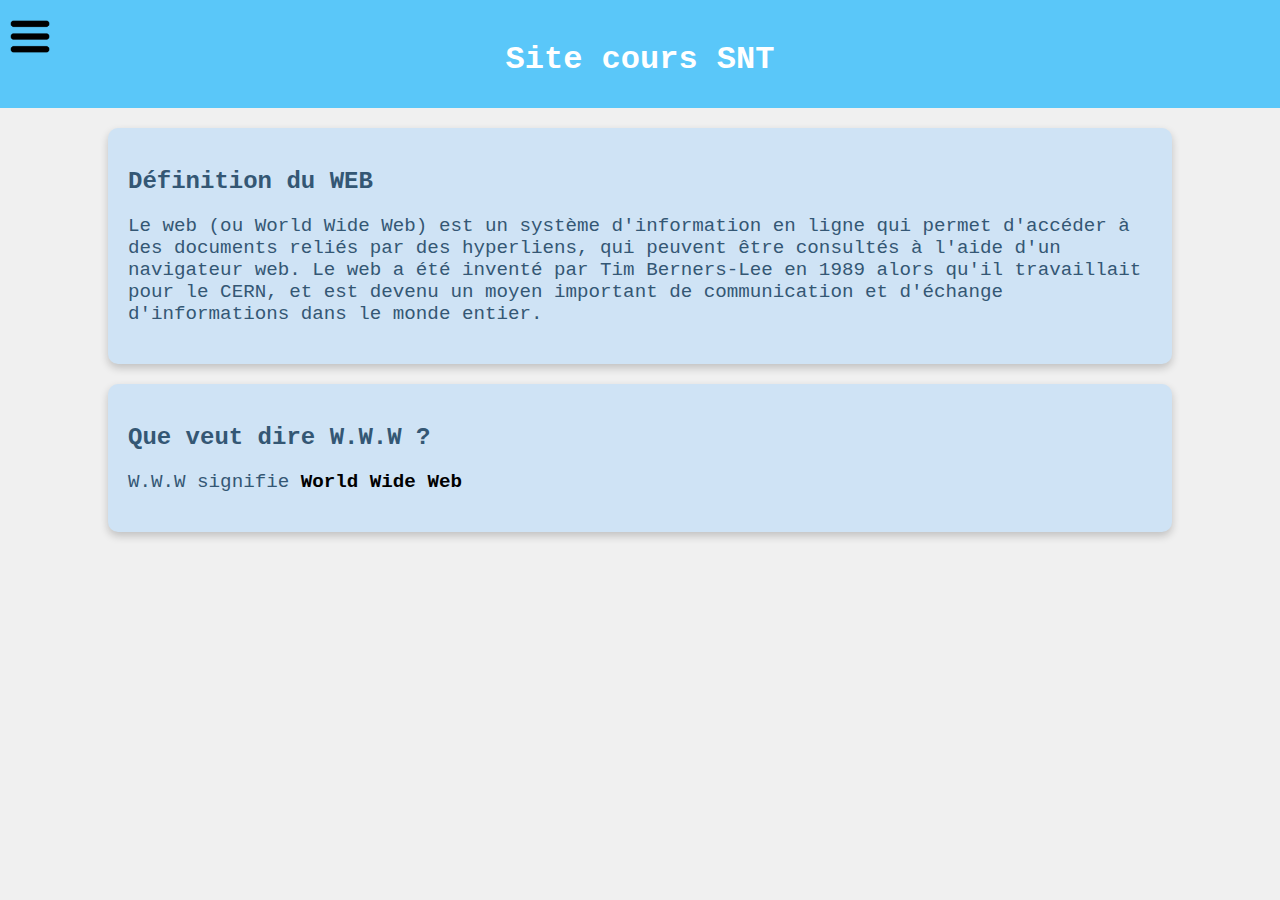
<file: index.html>
<!DOCTYPE html>
<html lang="fr">
<head>
    <meta charset="UTF-8">
    <meta name="viewport" content="width=device-width, initial-scale=1.0">
    <title>Accueil SNT</title>
    <link rel="stylesheet" href="styles.css">
</head>
<body>
    <header>
        <h1>Site cours SNT</h1>
        <div class="trigger-container">
            <img src="images/pngegg.png" alt="Menu Icon" id="trigger-image">
          </div>
          <nav id="navbar">
                <a href="html.html">Le HTML</a>
                <a href="css.html">Le CSS</a>
                <a href="url.html">Les URL</a>
                <a href="cookies.html">Les Cookies</a>
                <a href="rgpd.html">RGPD</a>
                <a href="clientserveur.html">Clients / Serveurs</a>
                <a href="webstatique.html">Web Statique</a>
                <a href="webdynamique.html">Web Dynamique</a>
                <a href="http.html">Protocole HTTP</a>
                <a href="arnaques.html">Arnaques sur Internet</a>
                <a href="index.html">Retour vers l'accueil</a>
                  <script src="script.js"></script>
    </header>
    <section class="question-block">
        <h2>Définition du WEB</h2>
        <p>Le web (ou World Wide Web) est un système d'information en ligne qui permet d'accéder à des documents reliés par des hyperliens, qui peuvent être consultés à l'aide d'un navigateur web. Le web a été inventé par Tim Berners-Lee en 1989 alors qu'il travaillait pour le CERN, et est devenu un moyen important de communication et d'échange d'informations dans le monde entier.</p>
    </section>
    <section class="question-block">
        <h2>Que veut dire W.W.W ?</h2>
        <p>W.W.W signifie <strong>World Wide Web</strong></p>
    </section>
</body>
</html>
</file>
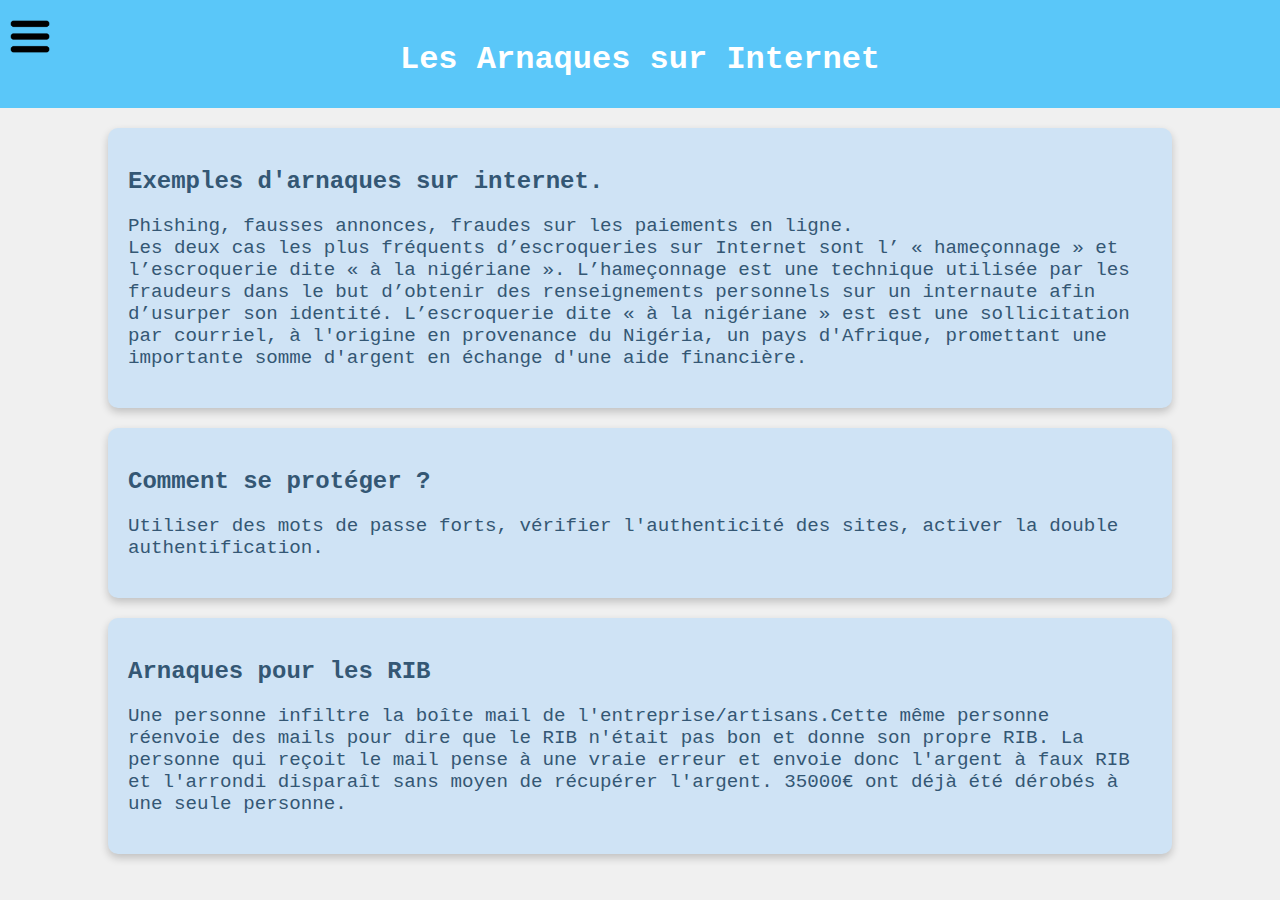
<file: arnaques.html>
<!DOCTYPE html>
<html lang="fr">
<head>
    <meta charset="UTF-8">
    <meta name="viewport" content="width=device-width, initial-scale=1.0">
    <title>Les Arnaques sur Internet</title>
    <link rel="stylesheet" href="styles.css">
</head>
<body>
    <header>
        <h1>Les Arnaques sur Internet</h1>
        <div class="trigger-container">
            <img src="images/pngegg.png" alt="Menu Icon" id="trigger-image">
          </div>
          <nav id="navbar">
                <a href="html.html">Le HTML</a>
                <a href="css.html">Le CSS</a>
                <a href="url.html">Les URL</a>
                <a href="cookies.html">Les Cookies</a>
                <a href="rgpd.html">RGPD</a>
                <a href="clientserveur.html">Clients / Serveurs</a>
                <a href="webstatique.html">Web Statique</a>
                <a href="webdynamique.html">Web Dynamique</a>
                <a href="http.html">Protocole HTTP</a>
                <a href="arnaques.html">Arnaques sur Internet</a>
                <a href="index.html">Retour vers l'accueil</a>
                  <script src="script.js"></script>
    </header>
    <section class="question-block">
        <h2>Exemples d'arnaques sur internet.</h2>
        <p>Phishing, fausses annonces, fraudes sur les paiements en ligne.<br>Les deux cas les plus fréquents d’escroqueries sur Internet sont l’ « hameçonnage » et l’escroquerie dite « à la nigériane ». L’hameçonnage est une technique utilisée par les fraudeurs dans le but d’obtenir des renseignements personnels sur un internaute afin d’usurper son identité. L’escroquerie dite « à la nigériane » est est une sollicitation par courriel, à l'origine en provenance du Nigéria, un pays d'Afrique, promettant une importante somme d'argent en échange d'une aide financière.</p>
    </section>
    <section class="question-block">
        <h2>Comment se protéger ?</h2>
        <p>Utiliser des mots de passe forts, vérifier l'authenticité des sites, activer la double authentification.</p>
    </section>
    <section class="question-block">
        <h2>Arnaques pour les RIB</h2>
        <p>Une personne infiltre la boîte mail de l'entreprise/artisans.Cette même personne réenvoie des mails pour dire que le RIB n'était pas bon et donne son propre RIB. La personne qui reçoit le mail pense à une vraie erreur et envoie donc l'argent à faux RIB et l'arrondi disparaît sans moyen de récupérer l'argent. 35000€ ont déjà été dérobés à une seule personne.</p>
    </section>
</body>
</html>
</file>
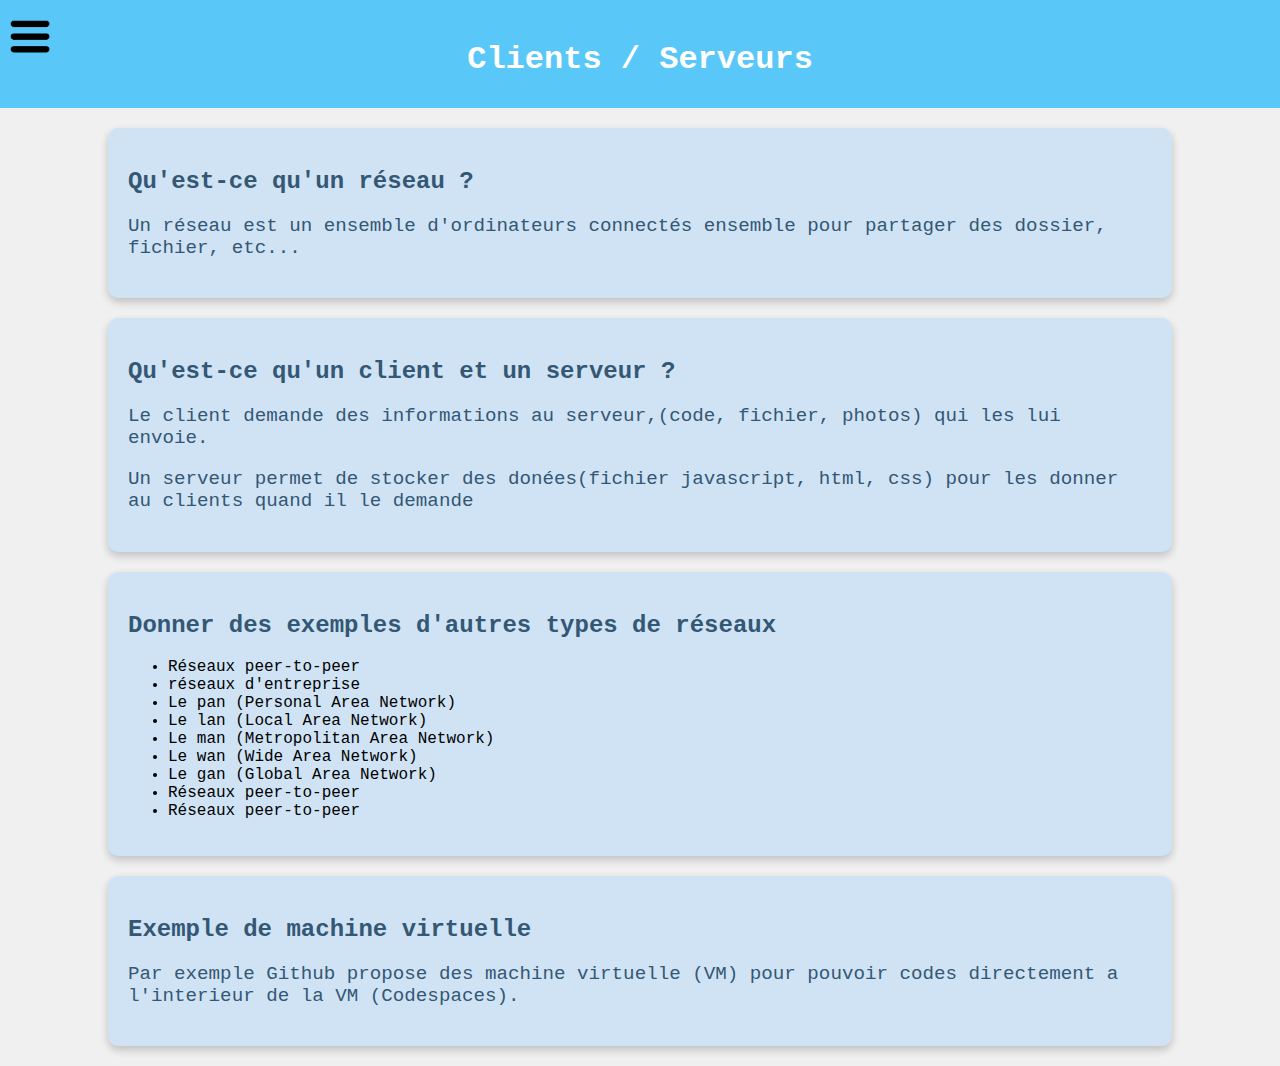
<file: clientserveur.html>
<!DOCTYPE html>
<html lang="fr">
<head>
    <meta charset="UTF-8">
    <meta name="viewport" content="width=device-width, initial-scale=1.0">
    <title>Clients / Serveurs</title>
    <link rel="stylesheet" href="styles.css">
</head>
<body>
    <header>
        <h1>Clients / Serveurs</h1>
        <div class="trigger-container">
            <img src="images/pngegg.png" alt="Menu Icon" id="trigger-image">
          </div>
          <nav id="navbar">
                <a href="html.html">Le HTML</a>
                <a href="css.html">Le CSS</a>
                <a href="url.html">Les URL</a>
                <a href="cookies.html">Les Cookies</a>
                <a href="rgpd.html">RGPD</a>
                <a href="clientserveur.html">Clients / Serveurs</a>
                <a href="webstatique.html">Web Statique</a>
                <a href="webdynamique.html">Web Dynamique</a>
                <a href="http.html">Protocole HTTP</a>
                <a href="arnaques.html">Arnaques sur Internet</a>
                <a href="index.html">Retour vers l'accueil</a>
                  <script src="script.js"></script>
    </header>
    <section class="question-block">
        <h2>Qu'est-ce qu'un réseau ?</h2>
        <p>Un réseau est un ensemble d'ordinateurs connectés ensemble pour partager des dossier, fichier, etc...</p>
    </section>
    <section class="question-block">
        <h2>Qu'est-ce qu'un client et un serveur ?</h2>
        <p>Le client demande des informations au serveur,(code, fichier, photos) qui les lui envoie.</p>
        <p>Un serveur permet de stocker des donées(fichier javascript, html, css) pour les donner au clients quand il le demande</p>
    </section>
    <section class="question-block">
        <h2>Donner des exemples d'autres types de réseaux</h2>
        <ul>
            <li>Réseaux peer-to-peer</li>
            <li>réseaux d'entreprise</li>
            <li>Le pan (Personal Area Network)</li>
            <li>Le lan (Local Area Network)</li>
            <li>Le man (Metropolitan Area Network)</li>
            <li>Le wan (Wide Area Network)</li>
            <li>Le gan (Global Area Network)</li>
            <li>Réseaux peer-to-peer</li>
            <li>Réseaux peer-to-peer</li>
            </ul>
    </section>
    <section class="question-block">
        <h2>Exemple de machine virtuelle</h2>
        <p>Par exemple Github propose des machine virtuelle (VM) pour pouvoir codes directement a l'interieur de la VM (Codespaces).</p>
    </section>
</body>
</html>
</file>
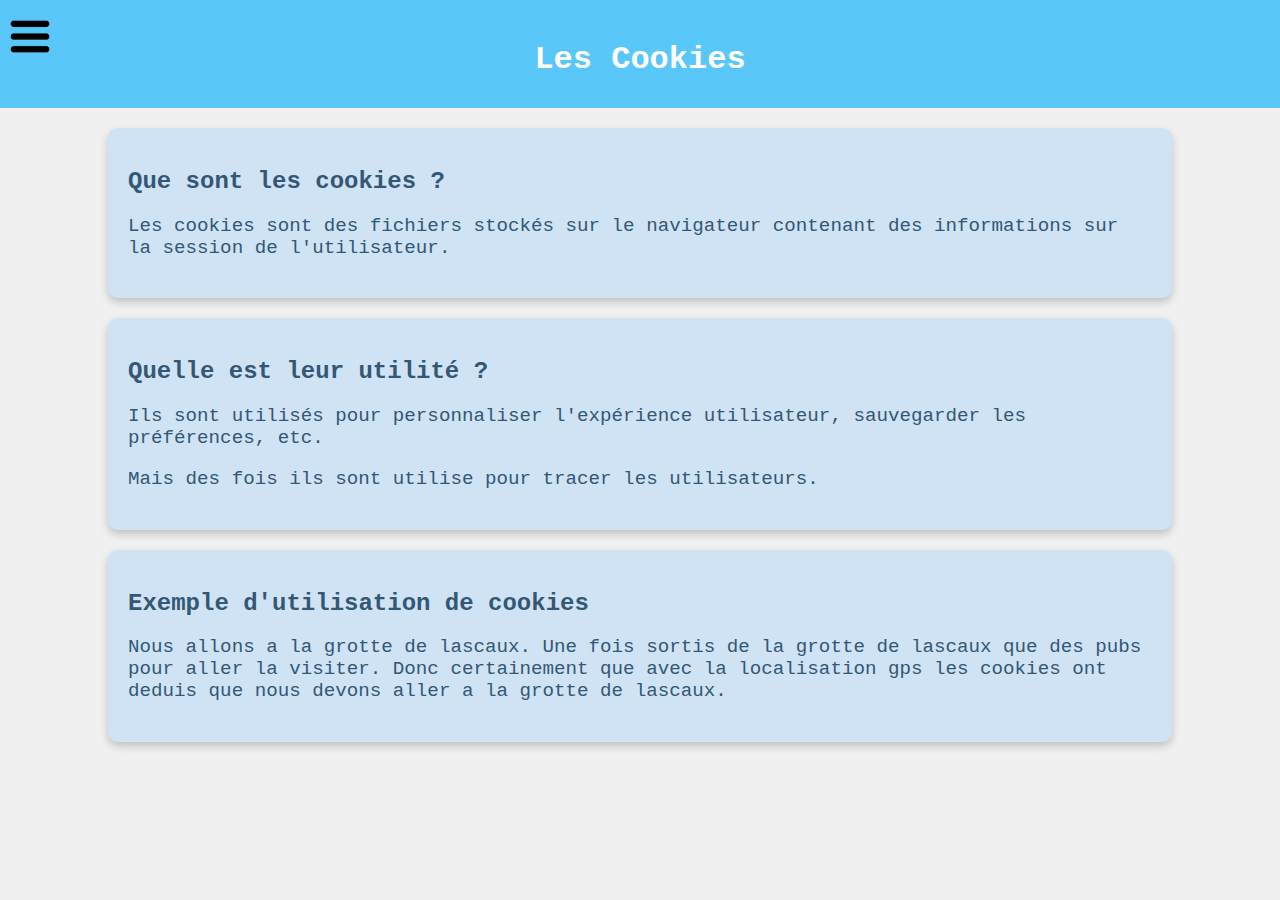
<file: cookies.html>
<!DOCTYPE html>
<html lang="fr">
<head>
    <meta charset="UTF-8">
    <meta name="viewport" content="width=device-width, initial-scale=1.0">
    <title>Les Cookies</title>
    <link rel="stylesheet" href="styles.css">
</head>
<body>
    <header>
        <h1>Les Cookies</h1>
        <div class="trigger-container">
            <img src="images/pngegg.png" alt="Menu Icon" id="trigger-image">
          </div>
          <nav id="navbar">
                <a href="html.html">Le HTML</a>
                <a href="css.html">Le CSS</a>
                <a href="url.html">Les URL</a>
                <a href="cookies.html">Les Cookies</a>
                <a href="rgpd.html">RGPD</a>
                <a href="clientserveur.html">Clients / Serveurs</a>
                <a href="webstatique.html">Web Statique</a>
                <a href="webdynamique.html">Web Dynamique</a>
                <a href="http.html">Protocole HTTP</a>
                <a href="arnaques.html">Arnaques sur Internet</a>
                <a href="index.html">Retour vers l'accueil</a>
                  <script src="script.js"></script>
    </header>
    <section class="question-block">
        <h2>Que sont les cookies ?</h2>
        <p>Les cookies sont des fichiers stockés sur le navigateur contenant des informations sur la session de l'utilisateur.</p>
    </section>
    <section class="question-block">
        <h2>Quelle est leur utilité ?</h2>
        <p>Ils sont utilisés pour personnaliser l'expérience utilisateur, sauvegarder les préférences, etc.</p>
        <p>Mais des fois ils sont utilise pour tracer les utilisateurs.</p>
    </section>
    <section class="question-block">
        <h2>Exemple d'utilisation de cookies</h2>
        <p>Nous allons a la grotte de lascaux. Une fois sortis de la grotte de lascaux que des pubs pour aller la visiter. Donc certainement que avec la localisation gps les cookies ont deduis que nous devons aller a la grotte de lascaux.</p>
    </section>
</body>
</html>
</file>
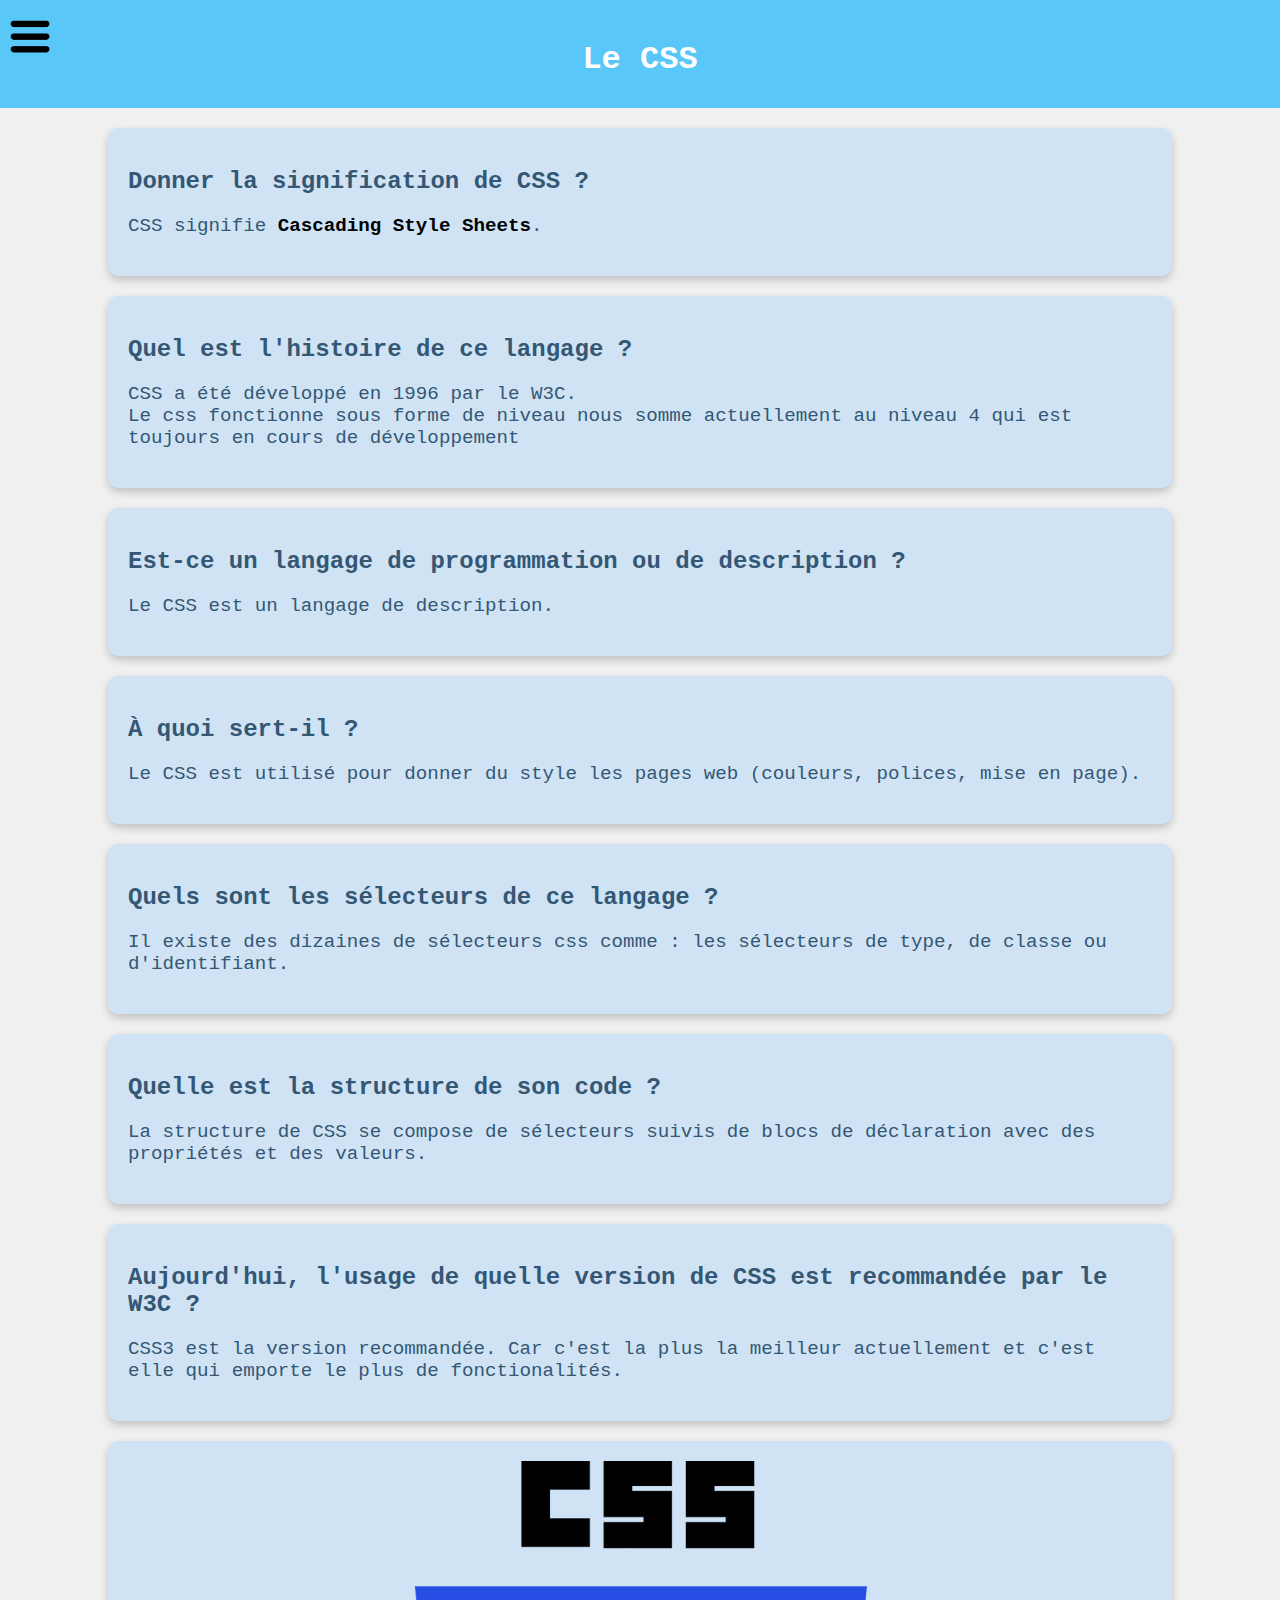
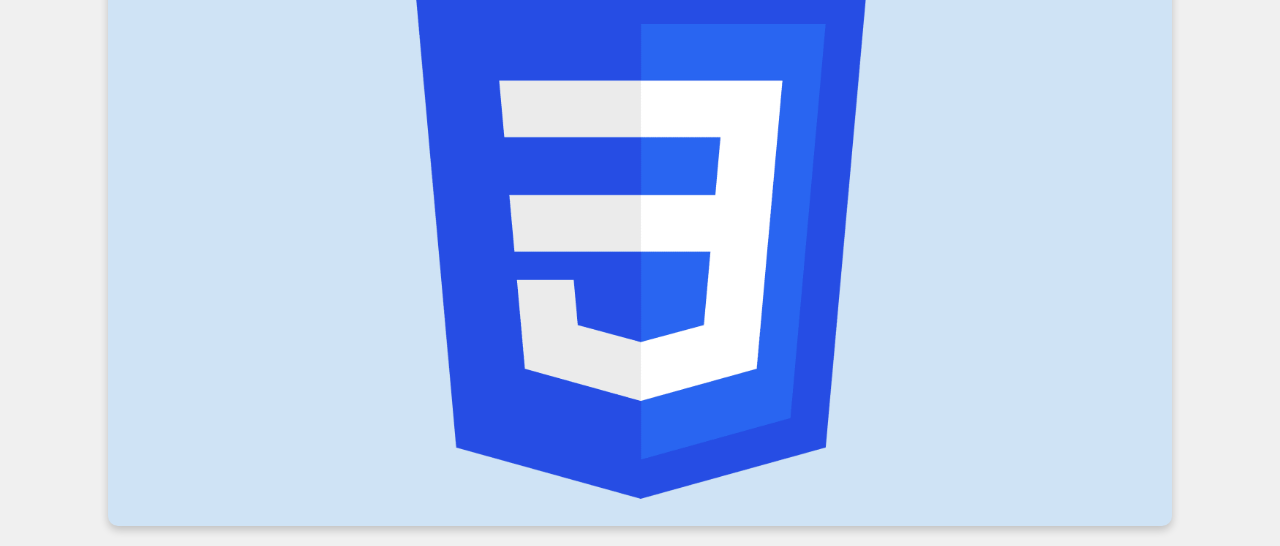
<file: css.html>
<!DOCTYPE html>
<html lang="fr">
<head>
    <meta charset="UTF-8">
    <meta name="viewport" content="width=device-width, initial-scale=1.0">
    <title>Le CSS</title>
    <link rel="stylesheet" href="styles.css">
</head>
<body>
    <header>
        <h1>Le CSS</h1>
        <div class="trigger-container">
            <img src="images/pngegg.png" alt="Menu Icon" id="trigger-image">
          </div>
          <nav id="navbar">
                <a href="html.html">Le HTML</a>
                <a href="css.html">Le CSS</a>
                <a href="url.html">Les URL</a>
                <a href="cookies.html">Les Cookies</a>
                <a href="rgpd.html">RGPD</a>
                <a href="clientserveur.html">Clients / Serveurs</a>
                <a href="webstatique.html">Web Statique</a>
                <a href="webdynamique.html">Web Dynamique</a>
                <a href="http.html">Protocole HTTP</a>
                <a href="arnaques.html">Arnaques sur Internet</a>
                <a href="index.html">Retour vers l'accueil</a>
                  <script src="script.js"></script>
    </header>
    <section class="question-block">
        <h2>Donner la signification de CSS ?</h2>
        <p>CSS signifie <strong>Cascading Style Sheets</strong>.</p>
    </section>
    <section class="question-block">
        <h2>Quel est l'histoire de ce langage ?</h2>
        <p>CSS a été développé en 1996 par le W3C. <br> Le css fonctionne sous forme de niveau nous somme actuellement au niveau 4 qui est toujours en cours de développement</p>
    </section>
    <section class="question-block">
        <h2>Est-ce un langage de programmation ou de description ?</h2>
        <p>Le CSS est un langage de description.</p>
    </section>
    <section class="question-block">
        <h2>À quoi sert-il ?</h2>
        <p>Le CSS est utilisé pour donner du style les pages web (couleurs, polices, mise en page).</p>
    </section>
    <section class="question-block">
        <h2>Quels sont les sélecteurs de ce langage ?</h2>
        <p>Il existe des dizaines de sélecteurs css comme : les sélecteurs de type, de classe ou d'identifiant.</p>
    </section>
    <section class="question-block">
        <h2>Quelle est la structure de son code ?</h2>
        <p>La structure de CSS se compose de sélecteurs suivis de blocs de déclaration avec des propriétés et des valeurs.</p>
    </section>
    <section class="question-block">
        <h2>Aujourd'hui, l'usage de quelle version de CSS est recommandée par le W3C ?</h2>
        <p>CSS3 est la version recommandée. Car c'est la plus la meilleur actuellement et c'est elle qui emporte le plus de fonctionalités.</p>
    </section>
    <section class="question-block">
        <img src="CSS-Logo.png" alt="Image du logo de CSS" style="width: 100%; height: auto">
    </section>
</body>
</html>
</file>
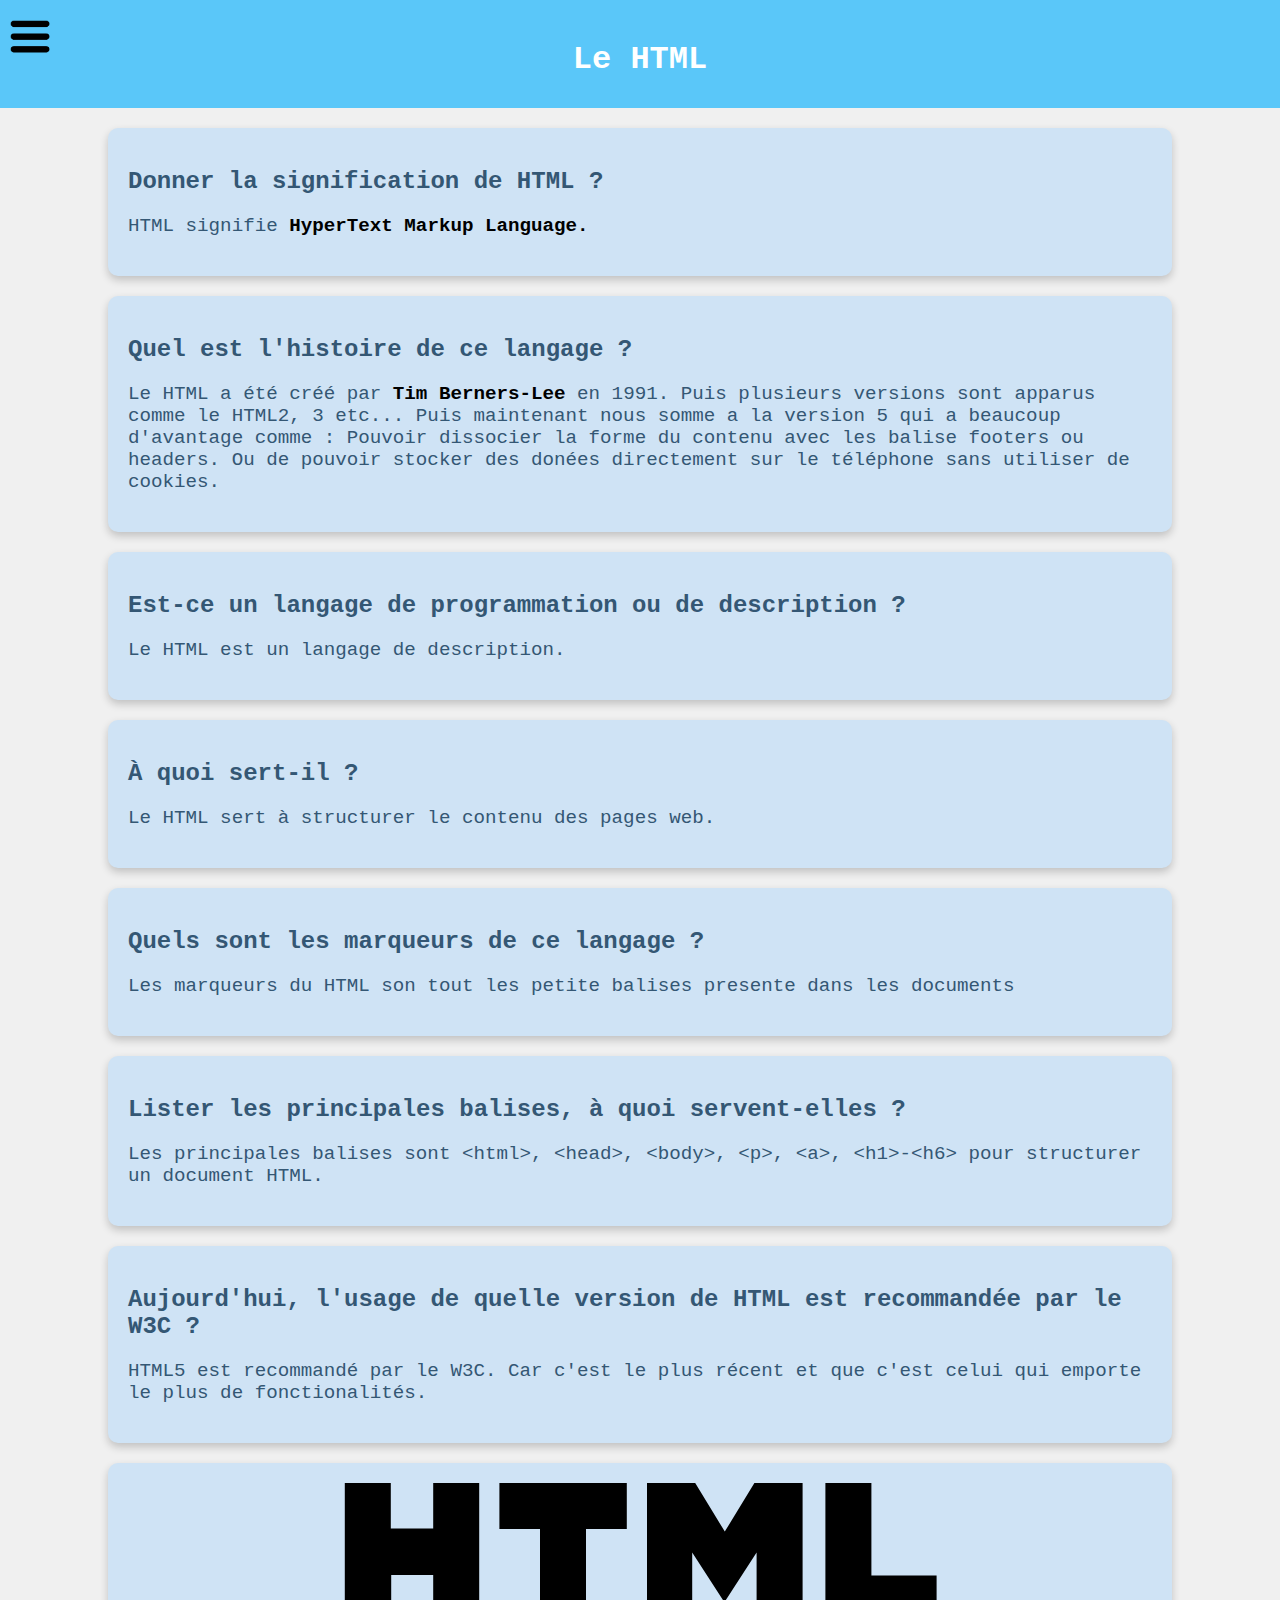
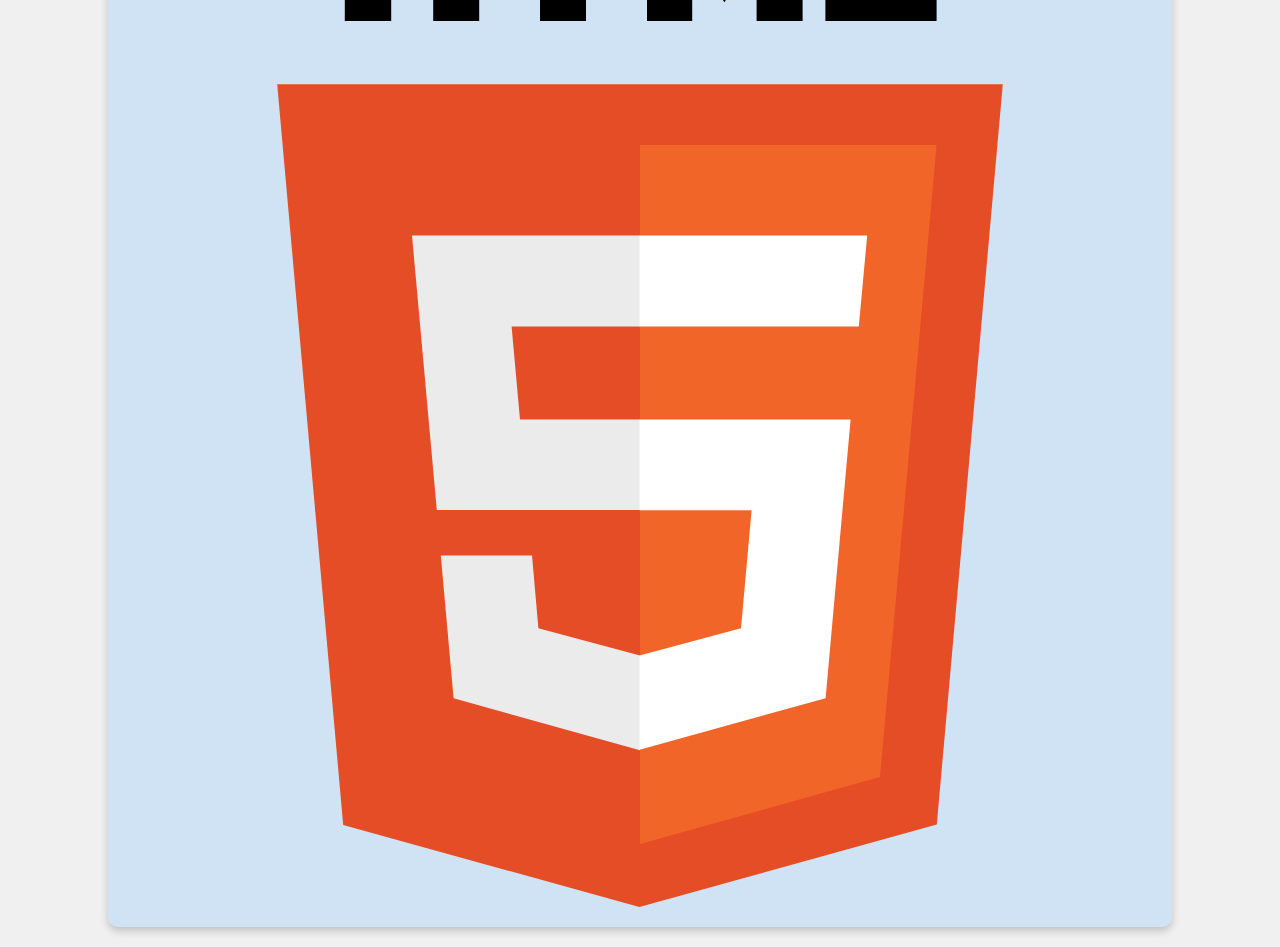
<file: html.html>
<!DOCTYPE html>
<html lang="fr">
<head>
    <meta charset="UTF-8">
    <meta name="viewport" content="width=device-width, initial-scale=1.0">
    <title>Le HTML</title>
    <link rel="stylesheet" href="styles.css">
</head>
<body>
    <header>
        <h1>Le HTML</h1>
        <div class="trigger-container">
            <img src="images/pngegg.png" alt="Menu Icon" id="trigger-image">
          </div>
          <nav id="navbar">
                <a href="html.html">Le HTML</a>
                <a href="css.html">Le CSS</a>
                <a href="url.html">Les URL</a>
                <a href="cookies.html">Les Cookies</a>
                <a href="rgpd.html">RGPD</a>
                <a href="clientserveur.html">Clients / Serveurs</a>
                <a href="webstatique.html">Web Statique</a>
                <a href="webdynamique.html">Web Dynamique</a>
                <a href="http.html">Protocole HTTP</a>
                <a href="arnaques.html">Arnaques sur Internet</a>
                <a href="index.html">Retour vers l'accueil</a>
                  <script src="script.js"></script>
    </header>
    <section class="question-block">
        <h2>Donner la signification de HTML ?</h2>
        <p>HTML signifie <strong>HyperText Markup Language.</strong></p>
    </section>
    <section class="question-block">
        <h2>Quel est l'histoire de ce langage ?</h2>
        <p> Le HTML a été créé par <strong>Tim Berners-Lee</strong> en 1991. Puis plusieurs versions sont apparus comme le HTML2, 3 etc... Puis maintenant nous somme a la version 5 qui a beaucoup d'avantage comme : Pouvoir dissocier la forme du contenu avec les balise footers ou headers. Ou de pouvoir stocker des donées directement sur le téléphone sans utiliser de cookies.</p>
    </section>
    <section class="question-block">
        <h2>Est-ce un langage de programmation ou de description ?</h2>
        <p> Le HTML est un langage de description.</p>
    </section>
    <section class="question-block">
        <h2>À quoi sert-il ?</h2>
        <p>Le HTML sert à structurer le contenu des pages web.</p>
    </section>
    <section class="question-block">
        <h2>Quels sont les marqueurs de ce langage ?</h2>
        <p>Les marqueurs du HTML son tout les petite balises presente dans les documents</p>
    </section>
    <section class="question-block">
        <h2>Lister les principales balises, à quoi servent-elles ?</h2>
        <p>Les principales balises sont &lt;html&gt;, &lt;head&gt;, &lt;body&gt;, &lt;p&gt;, &lt;a&gt;, &lt;h1&gt;-&lt;h6&gt; pour structurer un document HTML.</p>
    </section>
    <section class="question-block">
        <h2>Aujourd'hui, l'usage de quelle version de HTML est recommandée par le W3C ?</h2>
        <p>HTML5 est recommandé par le W3C. Car c'est le plus récent et que c'est celui qui emporte le plus de fonctionalités.</p>
    </section>
    <section class="question-block">
        <img src="HTML5 (1).svg" alt="Image du logo de HTML" align ="center" style="width: 100%; height: auto">
    </section>
</body>
</html>
</file>
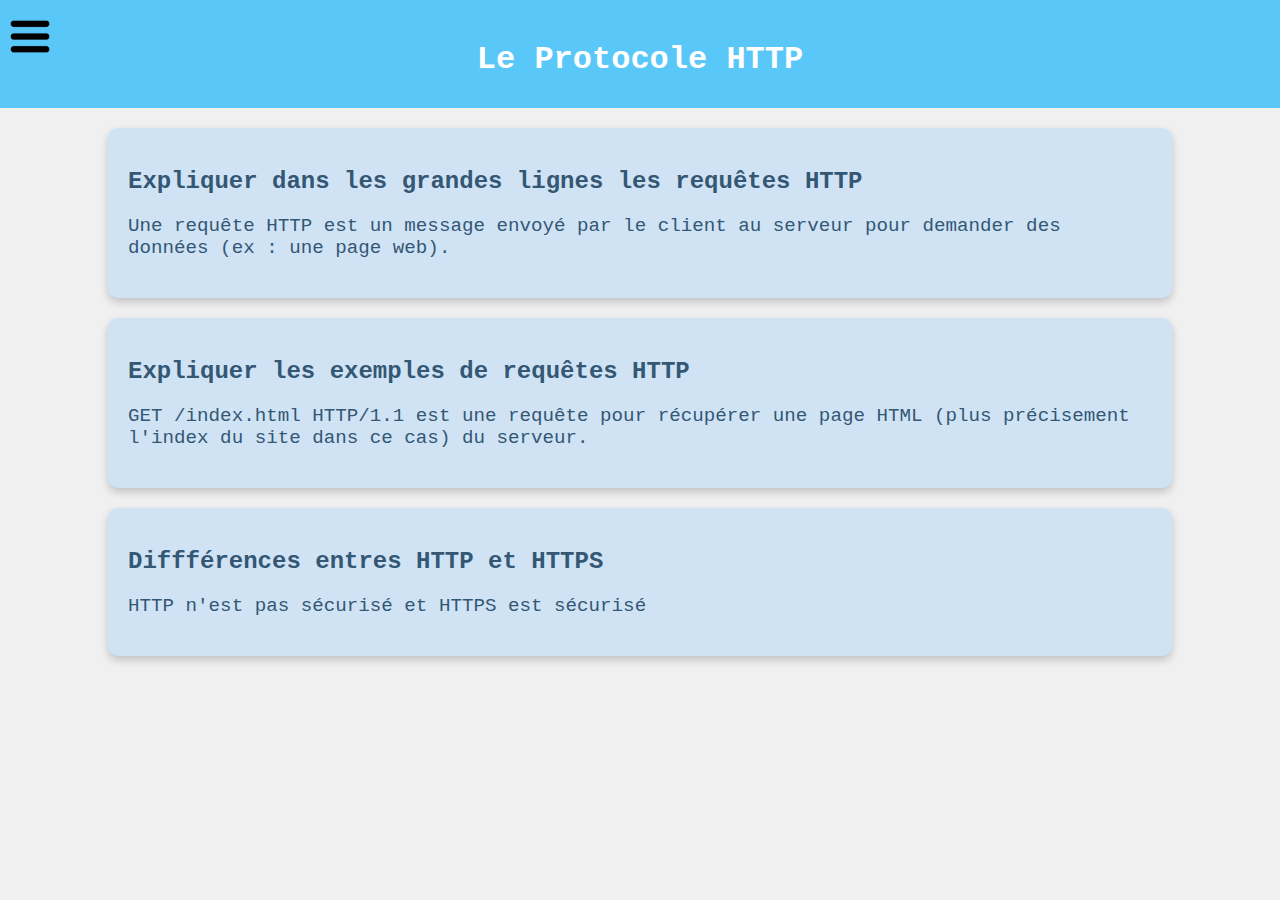
<file: http.html>
<!--a completer-->
<!DOCTYPE html>
<html lang="fr">
<head>
    <meta charset="UTF-8">
    <meta name="viewport" content="width=device-width, initial-scale=1.0">
    <title>Le Protocole HTTP</title>
    <link rel="stylesheet" href="styles.css">
</head>
<body>
    <header>
        <h1>Le Protocole HTTP</h1>
        <div class="trigger-container">
            <img src="images/pngegg.png" alt="Menu Icon" id="trigger-image">
          </div>
          <nav id="navbar">
                <a href="html.html">Le HTML</a>
                <a href="css.html">Le CSS</a>
                <a href="url.html">Les URL</a>
                <a href="cookies.html">Les Cookies</a>
                <a href="rgpd.html">RGPD</a>
                <a href="clientserveur.html">Clients / Serveurs</a>
                <a href="webstatique.html">Web Statique</a>
                <a href="webdynamique.html">Web Dynamique</a>
                <a href="http.html">Protocole HTTP</a>
                <a href="arnaques.html">Arnaques sur Internet</a>
                <a href="index.html">Retour vers l'accueil</a>
                  <script src="script.js"></script>
    </header>
    <section class="question-block">
        <h2>Expliquer dans les grandes lignes les requêtes HTTP</h2>
        <p>Une requête HTTP est un message envoyé par le client au serveur pour demander des données (ex : une page web).</p>
    </section>
    <section class="question-block">
        <h2>Expliquer les exemples de requêtes HTTP</h2>
        <p>GET /index.html HTTP/1.1 est une requête pour récupérer une page HTML (plus précisement l'index du site dans ce cas) du serveur.</p>
    </section>
    <section class="question-block">
        <h2>Diffférences entres HTTP et HTTPS </h2>
        <p>HTTP n'est pas sécurisé et HTTPS est sécurisé</p>
    </section>
</body>
</html>
</file>
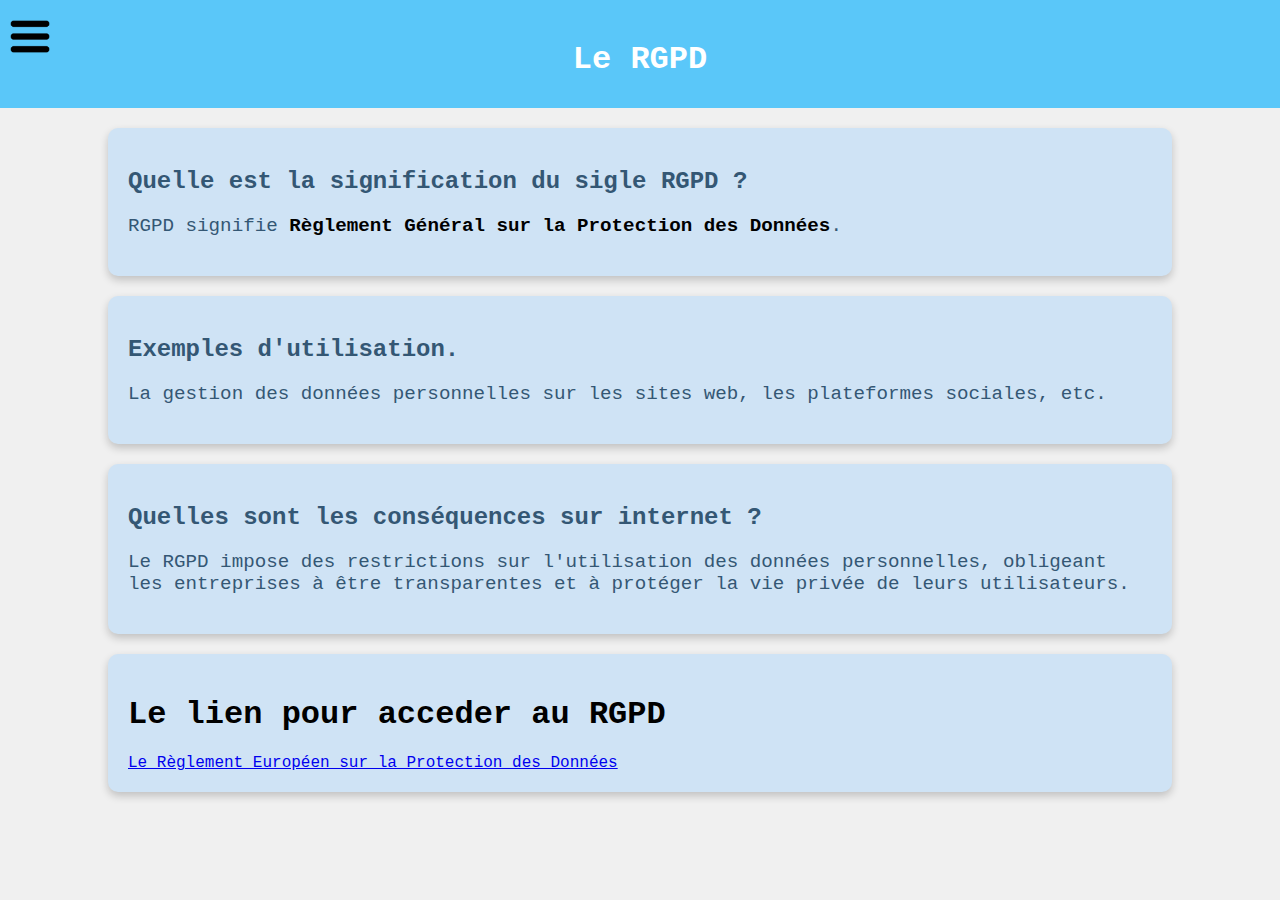
<file: rgpd.html>
<!DOCTYPE html>
<html lang="fr">
<head>
    <meta charset="UTF-8">
    <meta name="viewport" content="width=device-width, initial-scale=1.0">
    <title>RGPD</title>
    <link rel="stylesheet" href="styles.css">
</head>
<body>
    <header>
        <h1>Le RGPD</h1>
        <div class="trigger-container">
            <img src="images/pngegg.png" alt="Menu Icon" id="trigger-image">
          </div>
          <nav id="navbar">
                <a href="html.html">Le HTML</a>
                <a href="css.html">Le CSS</a>
                <a href="url.html">Les URL</a>
                <a href="cookies.html">Les Cookies</a>
                <a href="rgpd.html">RGPD</a>
                <a href="clientserveur.html">Clients / Serveurs</a>
                <a href="webstatique.html">Web Statique</a>
                <a href="webdynamique.html">Web Dynamique</a>
                <a href="http.html">Protocole HTTP</a>
                <a href="arnaques.html">Arnaques sur Internet</a>
                <a href="index.html">Retour vers l'accueil</a>
                  <script src="script.js"></script>
    </header>
    <section class="question-block">
        <h2>Quelle est la signification du sigle RGPD ?</h2>
        <p>RGPD signifie <strong>Règlement Général sur la Protection des Données</strong>.</p>
    </section>
    <section class="question-block">
        <h2>Exemples d'utilisation.</h2>
        <p>La gestion des données personnelles sur les sites web, les plateformes sociales, etc.</p>
    </section>
    <section class="question-block">
        <h2>Quelles sont les conséquences sur internet ?</h2>
        <p>Le RGPD impose des restrictions sur l'utilisation des données personnelles, obligeant les entreprises à être transparentes et à protéger la vie privée de leurs utilisateurs.</p>
    </section>
    <section class="question-block">
        <h1>Le lien pour acceder au RGPD</h1>
        <a href="https://www.cnil.fr/fr/reglement-europeen-protection-donnees"> Le Règlement Européen sur la Protection des Données </a>
    </section>
</body>
</html>
</file>
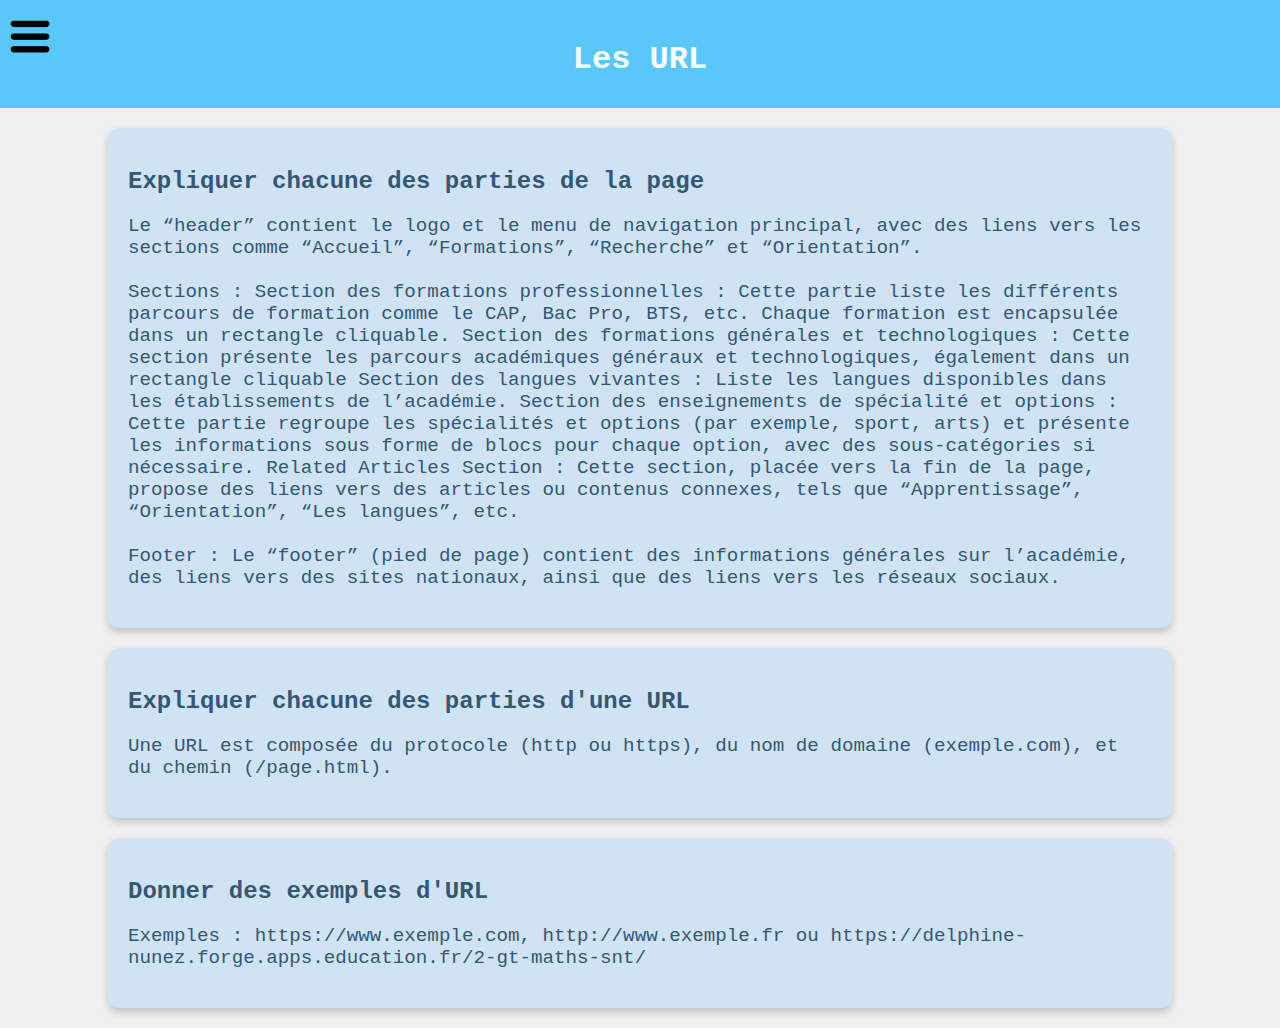
<file: url.html>
<!-- Tout bon ici -->
<!DOCTYPE html>
<html lang="fr">
<head>
    <meta charset="UTF-8">
    <meta name="viewport" content="width=device-width, initial-scale=1.0">
    <title>Les URL</title>
    <link rel="stylesheet" href="styles.css">
</head>
<body>
    <header>
        <h1>Les URL</h1>
        <div class="trigger-container">
            <img src="images/pngegg.png" alt="Menu Icon" id="trigger-image">
          </div>
          <nav id="navbar">
                <a href="html.html">Le HTML</a>
                <a href="css.html">Le CSS</a>
                <a href="url.html">Les URL</a>
                <a href="cookies.html">Les Cookies</a>
                <a href="rgpd.html">RGPD</a>
                <a href="clientserveur.html">Clients / Serveurs</a>
                <a href="webstatique.html">Web Statique</a>
                <a href="webdynamique.html">Web Dynamique</a>
                <a href="http.html">Protocole HTTP</a>
                <a href="arnaques.html">Arnaques sur Internet</a>
                <a href="index.html">Retour vers l'accueil</a>
                  <script src="script.js"></script>
    </header>
    <section class="question-block">
        <h2>Expliquer chacune des parties de la page</h2>
        <p>Le “header” contient le logo et le menu de navigation principal, avec des liens vers les sections comme “Accueil”, “Formations”, “Recherche” et “Orientation”.<br> <br>

          
	Sections :
	Section des formations professionnelles : Cette partie liste les différents parcours de formation comme le CAP, Bac Pro, BTS, etc. Chaque formation est encapsulée dans un rectangle cliquable.
	Section des formations générales et technologiques : Cette section présente les parcours académiques généraux et technologiques, également dans un rectangle cliquable
	Section des langues vivantes : Liste les langues disponibles dans les établissements de l’académie.
    Section des enseignements de spécialité et options : Cette partie regroupe les spécialités et options (par exemple, sport, arts) et présente les informations sous forme de blocs pour chaque option, avec des sous-catégories si nécessaire.


          
	Related Articles Section : Cette section, placée vers la fin de la page, propose des liens vers des articles ou contenus connexes, tels que “Apprentissage”, “Orientation”, “Les langues”, etc.<br><br>


          
	Footer : Le “footer” (pied de page) contient des informations générales sur l’académie, des liens vers des sites nationaux, ainsi que des liens vers les réseaux sociaux. </p>
    </section>
    <section class="question-block">
        <h2>Expliquer chacune des parties d'une URL</h2>
        <p>Une URL est composée du protocole (http ou https), du nom de domaine (exemple.com), et du chemin (/page.html).</p>
    </section>
    <section class="question-block">
        <h2>Donner des exemples d'URL</h2>
        <p>Exemples : https://www.exemple.com, http://www.exemple.fr ou https://delphine-nunez.forge.apps.education.fr/2-gt-maths-snt/</p>
    </section>
</body>
</html>
</file>
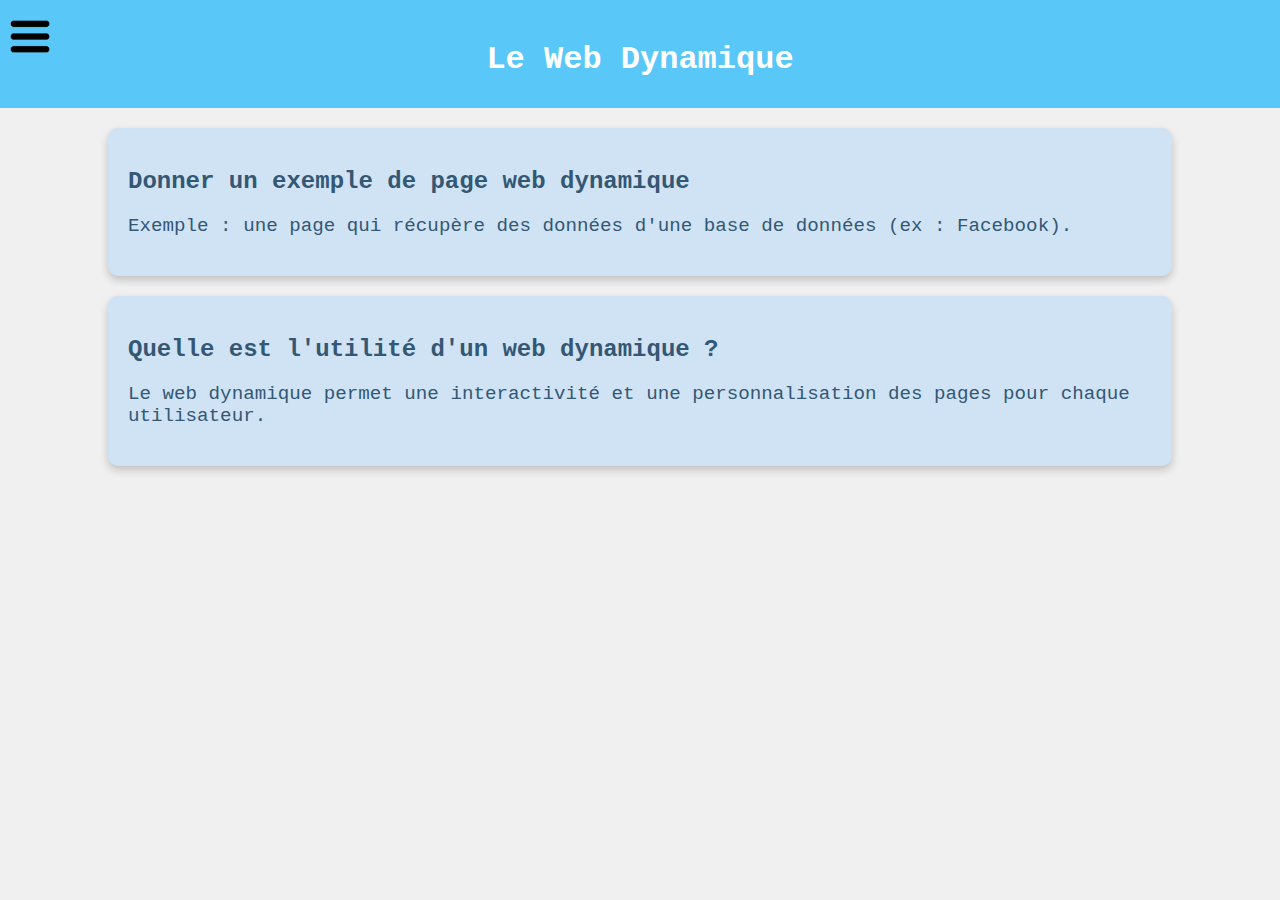
<file: webdynamique.html>
<!DOCTYPE html>
<html lang="fr">
<head>
    <meta charset="UTF-8">
    <meta name="viewport" content="width=device-width, initial-scale=1.0">
    <title>Web Dynamique</title>
    <link rel="stylesheet" href="styles.css">
</head>
<body>
    <header>
        <h1>Le Web Dynamique</h1>
        <div class="trigger-container">
            <img src="images/pngegg.png" alt="Menu Icon" id="trigger-image">
          </div>
          <nav id="navbar">
                <a href="html.html">Le HTML</a>
                <a href="css.html">Le CSS</a>
                <a href="url.html">Les URL</a>
                <a href="cookies.html">Les Cookies</a>
                <a href="rgpd.html">RGPD</a>
                <a href="clientserveur.html">Clients / Serveurs</a>
                <a href="webstatique.html">Web Statique</a>
                <a href="webdynamique.html">Web Dynamique</a>
                <a href="http.html">Protocole HTTP</a>
                <a href="arnaques.html">Arnaques sur Internet</a>
                <a href="index.html">Retour vers l'accueil</a>
                  <script src="script.js"></script>
    </header>
    <section class="question-block">
        <h2>Donner un exemple de page web dynamique</h2>
        <p>Exemple : une page qui récupère des données d'une base de données (ex : Facebook).</p>
    </section>
    <section class="question-block">
        <h2>Quelle est l'utilité d'un web dynamique ?</h2>
        <p>Le web dynamique permet une interactivité et une personnalisation des pages pour chaque utilisateur.</p>
    </section>
</body>
</html>
</file>
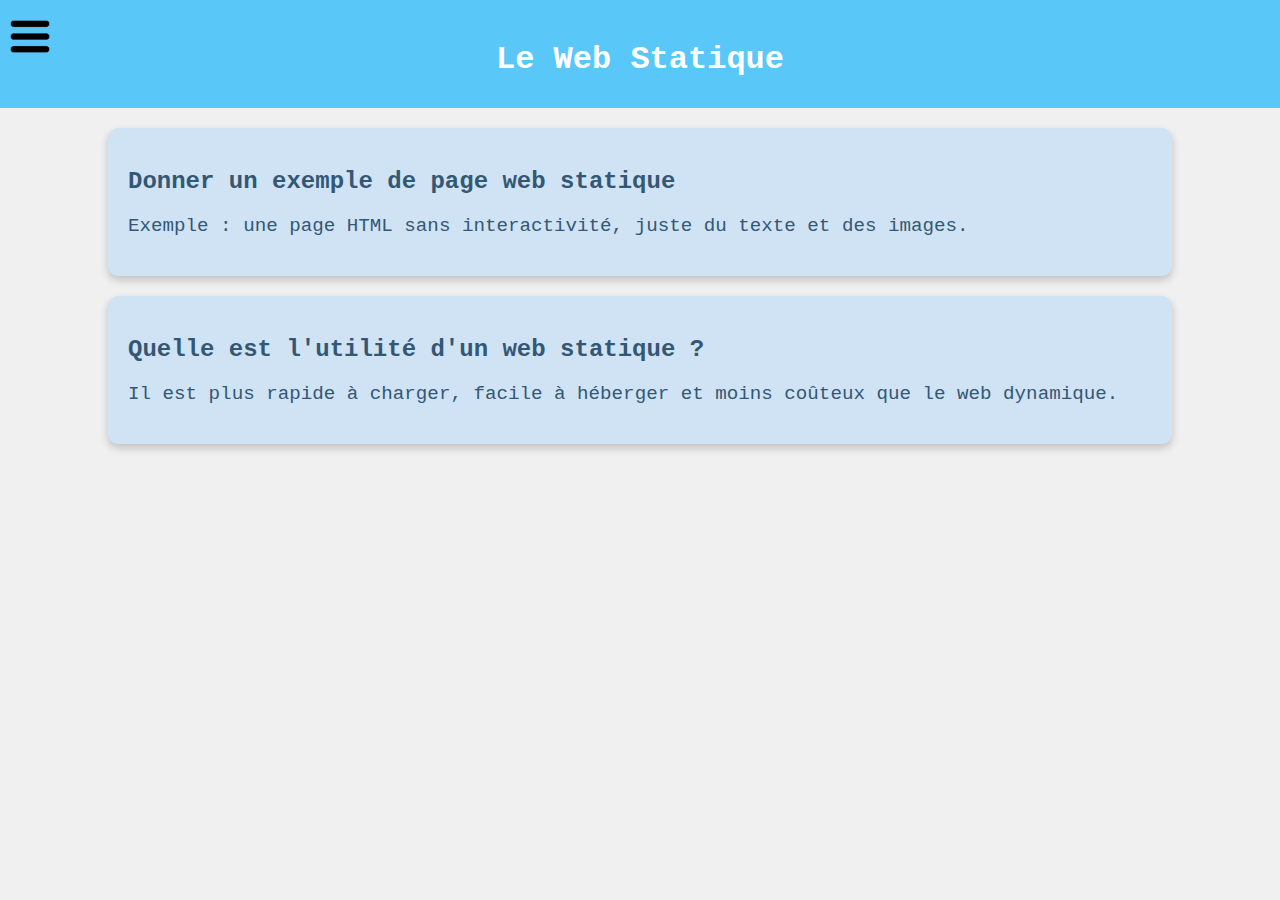
<file: webstatique.html>
<!DOCTYPE html>
<html lang="fr">
<head>
    <meta charset="UTF-8">
    <meta name="viewport" content="width=device-width, initial-scale=1.0">
    <title>Web Statique</title>
    <link rel="stylesheet" href="styles.css">
</head>
<body>
    <header>
        <h1>Le Web Statique</h1>
        <div class="trigger-container">
            <img src="images/pngegg.png" alt="Menu Icon" id="trigger-image">
          </div>
          <nav id="navbar">
                <a href="html.html">Le HTML</a>
                <a href="css.html">Le CSS</a>
                <a href="url.html">Les URL</a>
                <a href="cookies.html">Les Cookies</a>
                <a href="rgpd.html">RGPD</a>
                <a href="clientserveur.html">Clients / Serveurs</a>
                <a href="webstatique.html">Web Statique</a>
                <a href="webdynamique.html">Web Dynamique</a>
                <a href="http.html">Protocole HTTP</a>
                <a href="arnaques.html">Arnaques sur Internet</a>
                <a href="index.html">Retour vers l'accueil</a>
                  <script src="script.js"></script>
    </header>
    <section class="question-block">
        <h2>Donner un exemple de page web statique</h2>
        <p>Exemple : une page HTML sans interactivité, juste du texte et des images.</p>
    </section>
    <section class="question-block">
        <h2>Quelle est l'utilité d'un web statique ?</h2>
        <p>Il est plus rapide à charger, facile à héberger et moins coûteux que le web dynamique.</p>
    </section>
</body>
</html>
</file>
<file: styles.css>
body {
    font-family: 'Courier New', Courier, monospace;
    background-color: #f0f0f0;
    margin: 0;
    padding: 0;
}

header {
    background-color: #5ac7f9;
    padding: 20px;
    text-align: center;
}

header h1 {
    color: white;
    margin-bottom: 10px;
}
.question-block {
    background-color: #cfe3f5;
    padding: 20px;
    margin: 20px auto;
    width: 80%;
    border-radius: 10px;
    box-shadow: 0 4px 8px rgba(0, 0, 0, 0.2);
    transition: transform 0.2s ease;
}

.question-block h2 {
    font-size: 1.5em;
    color: #345774;
}

.question-block p {
    font-size: 1.2em;
    color: #345774;
}

.question-block strong {
    color: black;
}

.question-block:hover {
    transform: scale(1.02);
    transition: transform 0.3s ease;
}
.trigger-container {
    position: fixed;
    top: 20px;
    left: 10px;
    z-index: 1000;
  }

.trigger-container img {
    width: 40px; 
    cursor: pointer;
  }

  #navbar {
    position: fixed;
    top: 0;
    left: 0;
    width: 250px;
    height: 100%;
    background-color: #cfe3f5;
    padding: 20px 10px; 
    transform: translateX(-100%); 
    transition: transform 0.3s ease-in-out;
    z-index: 999;
    display: flex;
    flex-direction: column; 
    align-items: flex-start; 
  }
  
#navbar ul {
    list-style: none;
    padding: 0;
    margin: 0;
    display: flex;
    flex-direction: column; 
    align-items: flex-start; 
  }
  
#navbar li {
    margin: 15px 0; 
  }
  
#navbar a {
    font-family: 'Chewy', sans-serif; /* A voir */
    color: #345774;
    text-decoration: none;
    font-size: 18px;
    font-weight: bold;
    padding: 10px 20px;
    display: block; 
  }
  
#navbar a:hover {
    background-color: #bbdaf5; 
    text-decoration: none;
  }
  

#navbar.visible {
    transform: translateX(0); 
  }
</file>
